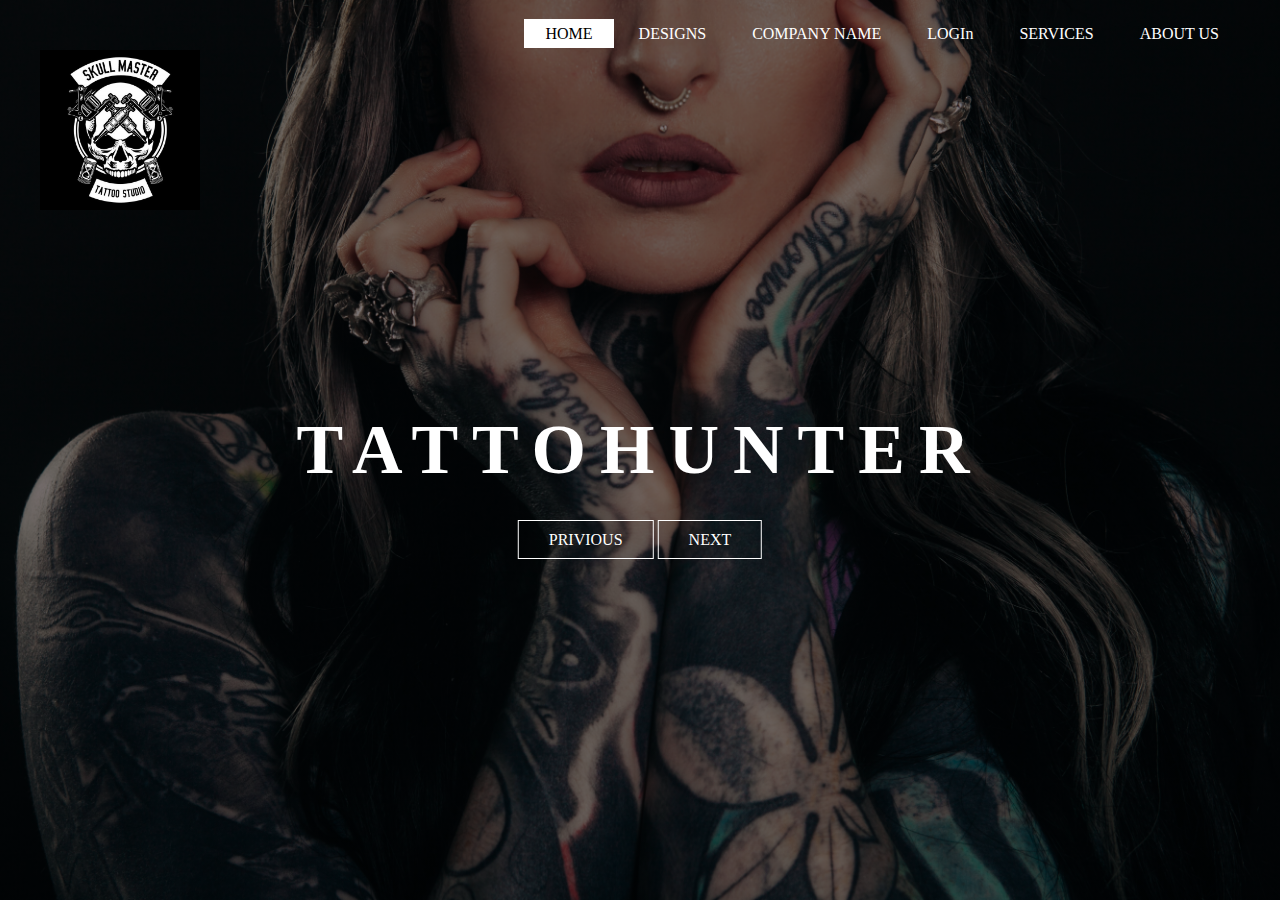
<file: index.html>
<!DOCTYPE html>
<html>
<head>
	<title>TATTOHUNTER</title>
	<link rel="stylesheet" type="text/css" href="style.css">
</head>
<body>
	<header>
		<div class="main">
			<div class="logo">
				<img src="logo.jpeg">
				
			</div>
			<ul>
				<li class="active"><a href="#">HOME</a></li>
				<li><a href="gallery.html">DESIGNS</a></li>
				<li><a href="design.html"> COMPANY NAME</a></li>
				<li><a href="login1.html">LOGIn</a></li>
				<li><a href="table.html">SERVICES</a></li>
				<li><a href="#">ABOUT US</a></li>

			</ul>
		</div>
		<div class="title">
			<h1>TATTOHUNTER</h1>
		</div>
		<div class="button">
			<a href="#" class="btn">PRIVIOUS</a>
			<a href="#" class="btn">NEXT</a>

		</div>
	</header>

</body>
</html>
</file>
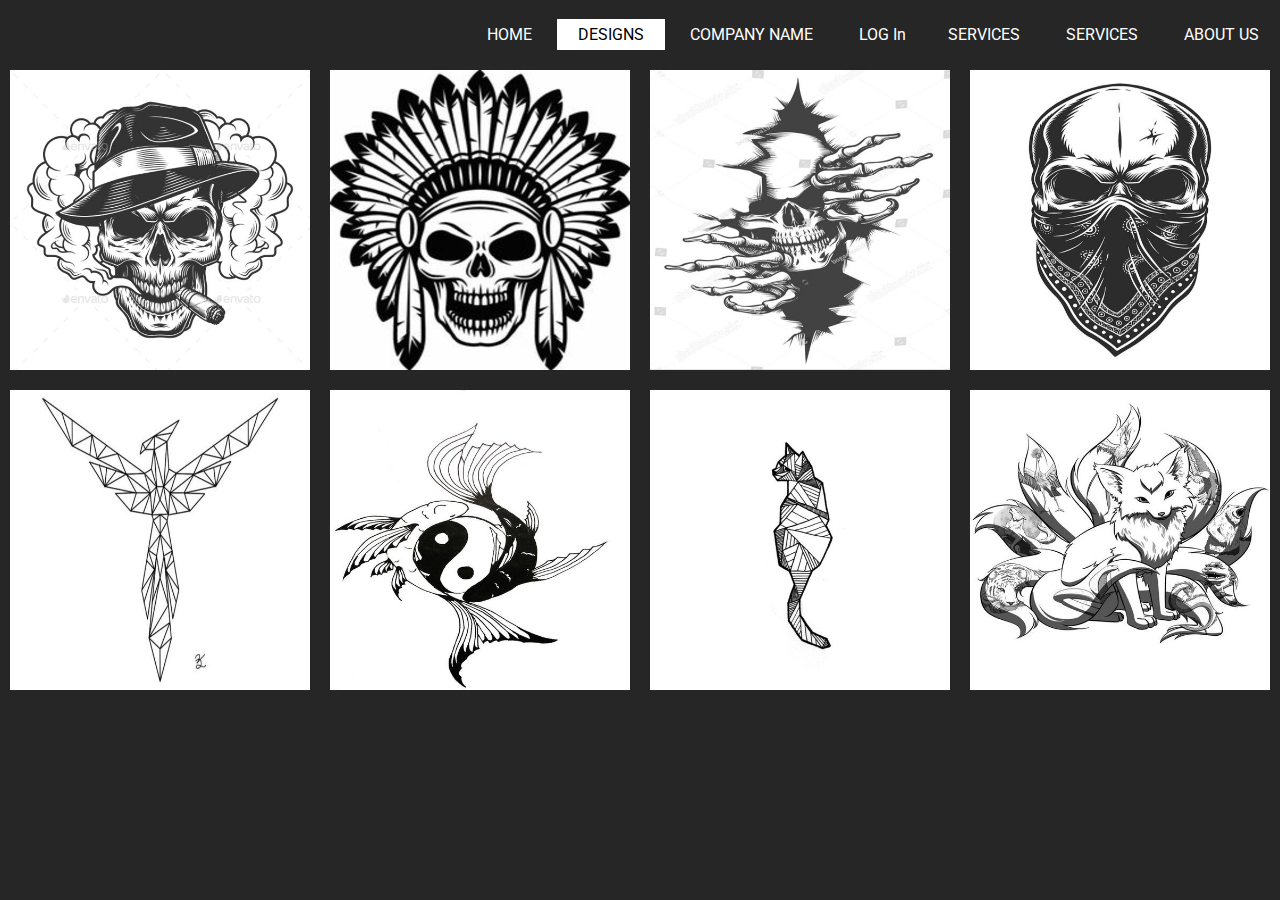
<file: gallery.html>
<!DOCTYPE html>
<html>
<head>
	<meta charset="UTF-8">
	<title>Gallery</title>
	<link rel="stylesheet" href="gallery_style.css">
</head>
<body>
	<ul>
		<li><a href="index.html">HOME</a></li>
		<li class="active"><a href="gallery.html">DESIGNS</a></li>
	    <li><a href="design.html">COMPANY NAME</a></li>
		<li><a href="login1.html">LOG In</a></li><li><a href="table.html">SERVICES</a></li>
		<li><a href="table.html">SERVICES</a></li>
		<li><a href="#">ABOUT US</a></li>

	</ul>

	<div class="container">
		<div class="box">
			<div class="imgBox">
				<img src="img1.jpg">
			</div>
			<div class="details">
				<div class="content">
					<h2>Cowboy Skull</h2>
					<p>Skull is wearing a hat and smoking!</p>
				</div>
			</div>
		</div>
		<div class="box">
			<div class="imgBox">
				<img src="img2.jpg">
			</div>
			<div class="details">
				<div class="content">
					<h2>Tribal Skull</h2>
					<p>Skull is a member of Skull Tribe!</p>
				</div>
			</div>
		</div>
		<div class="box">
			<div class="imgBox">
				<img src="img3.jpg">
			</div>
			<div class="details">
				<div class="content">
					<h2>Prisoner Skull</h2>
					<p>Skull wants escape the Prison!</p>
				</div>
			</div>
		</div>
		<div class="box">
			<div class="imgBox">
				<img src="img4.jpg">
			</div>
			<div class="details">
				<div class="content">
					<h2>Mafia Skull</h2>
					<p>Skull is a Mafia, Be cautious!</p>
				</div>
			</div>
		</div>
		<div class="box">
			<div class="imgBox">
				<img src="img5.jpg">
			</div>
			<div class="details">
				<div class="content">
					<h2>Phoenix</h2>
					<p>Abstract art of Pheonix</p>
				</div>
			</div>
		</div>
		<div class="box">
			<div class="imgBox">
				<img src="img6.jpg">
			</div>
			<div class="details">
				<div class="content">
					<h2>Yin Yang</h2>
					<p>A concept of Dualism</p>
				</div>
			</div>
		</div>
		<div class="box">
			<div class="imgBox">
				<img src="img7.jpg">
			</div>
			<div class="details">
				<div class="content">
					<h2>Cat</h2>
					<p>Abstract art of a Cat</p>
				</div>
			</div>
		</div>
		<div class="box">
			<div class="imgBox">
				<img src="img8.jpg">
			</div>
			<div class="details">
				<div class="content">
					<h2>Nine Tailed Fox</h2>
					<p>Mythical fox entity originating from Chinese mythology</p>
				</div>
			</div>
		</div>
	</div>
</body>
</html>
</file>
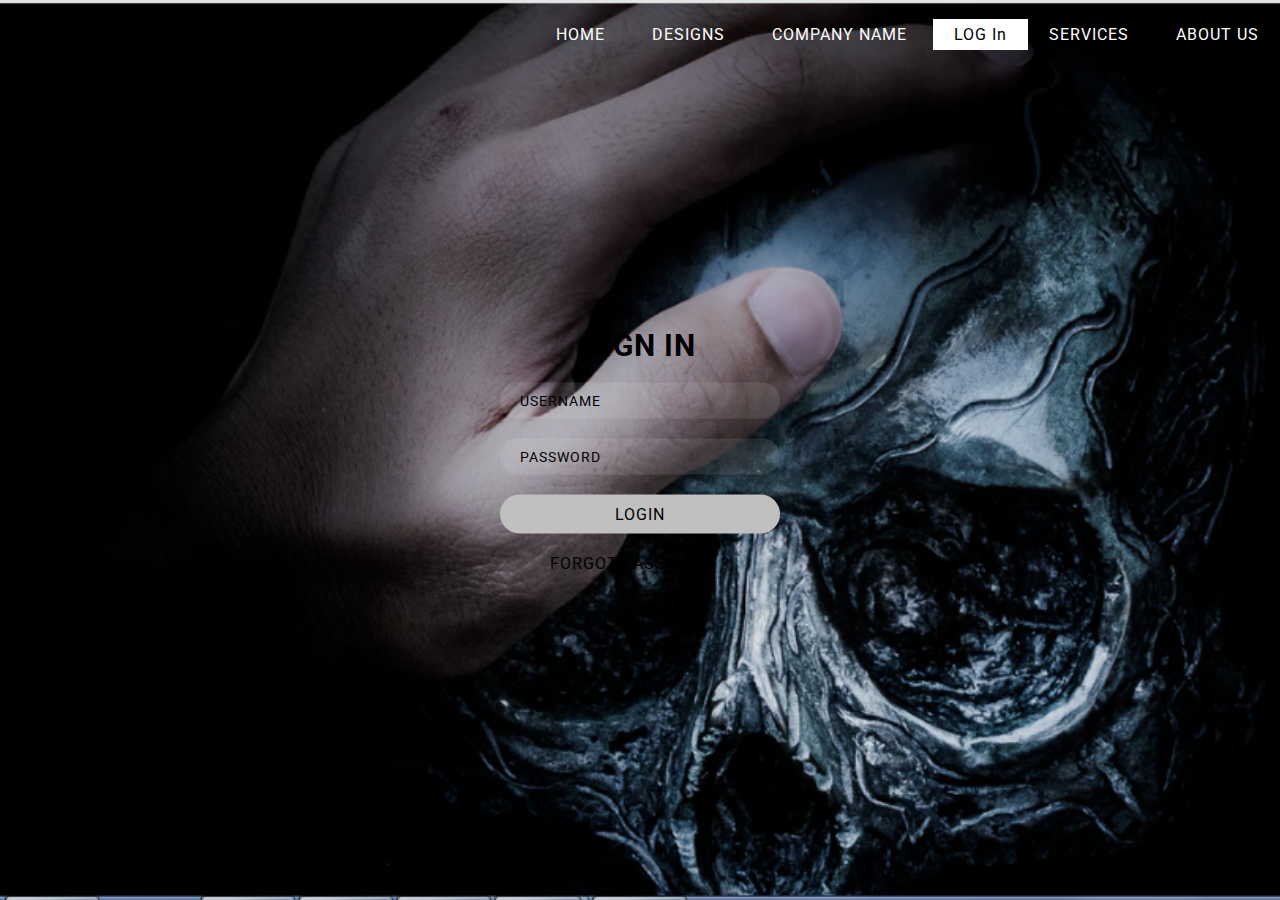
<file: login1.html>
<!DOCTYPE html>
<html>
<head>
	<meta charset="UTF-8">
	<title> Login Page Form1</title>
	<link rel="stylesheet" href="login1_style.css">
</head>
<body>
	<ul>
		<li><a href="index.html">HOME</a></li>
		<li><a href="gallery.html">DESIGNS</a></li>
	    <li><a href="design.html">COMPANY NAME</a></li>
		<li class="active"><a href="login1.html">LOG In</a></li><li>
		<li><a href="table.html">SERVICES</a></li>
		<li><a href="#">ABOUT US</a></li>

	</ul>
	<section>
		<div class="container">
			<div class="login-form">
				<h1>Sign In</h1>
				<form>
					<input type="text" name="" placeholder="Username">
					<input type="password" name="" placeholder="password">
					<input type="submit" name="" value="Login">
				</form>
				<a href="#">Forgot Password ? </a>
			</div>
		</div>
	</section>
</body>
</html>
</file>
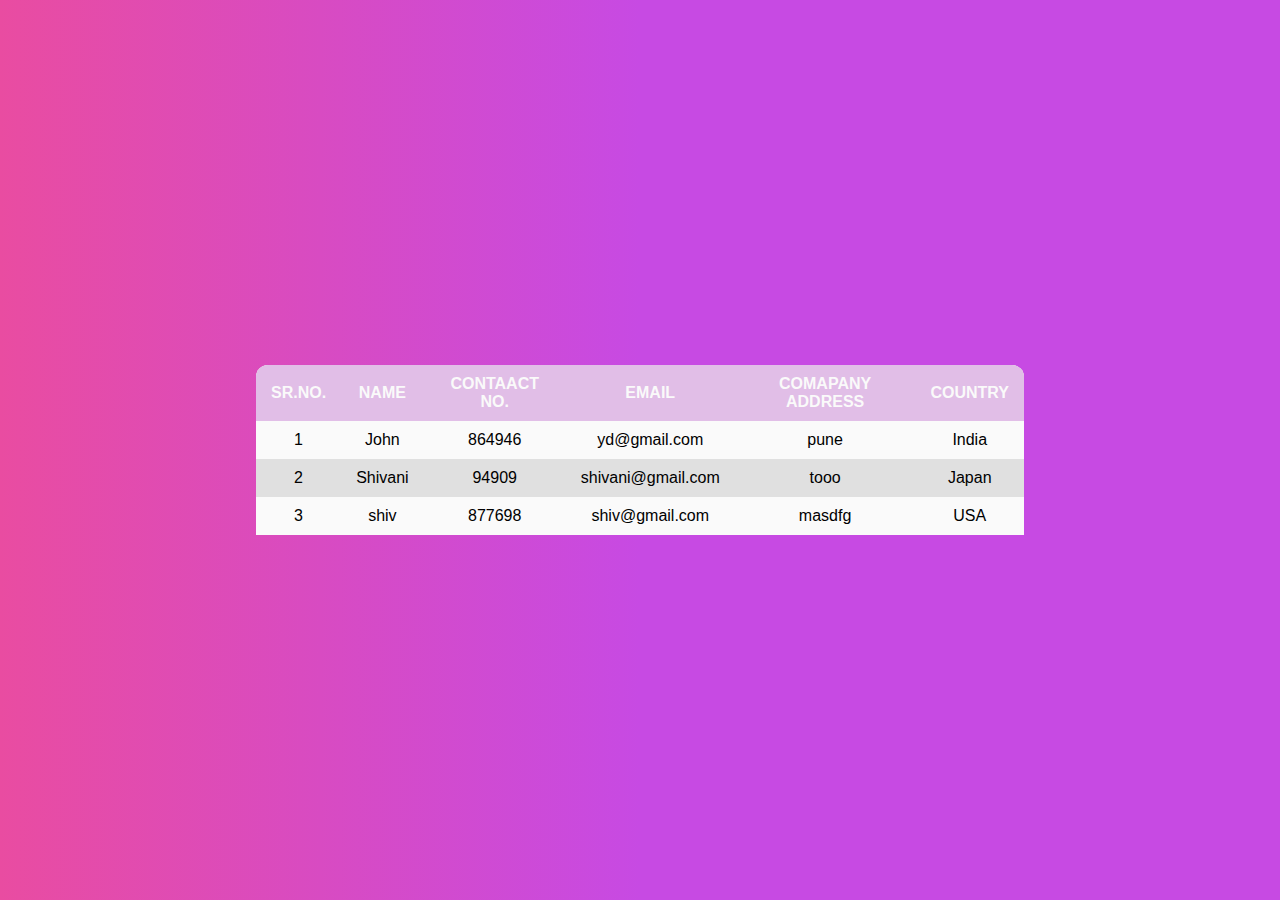
<file: table.html>
<!DOCTYPE html>
<html>
<head>
	<title>Contact us</title>
	<link rel="stylesheet" type="text/css" href="table.css">
	
</head>
<body>
	<ul>
		<li><a href="index.html">HOME</a></li>
		<li ><a href="gallery.html">DESIGNS</a></li>
		<li ><a href="design.html">COMPANY NAME</a></li>
		<li class="active"><a href="table.html">SERVICES</a></li>
		<li><a href="login1.html">LOG In</a></li>
		<li><a href="#">ABOUT US</a></li>

	</ul>
	<div class="res-tab"></div>

	    <table>
		    <tr>
			    <th>Sr.No.</th>
			    <th>Name</th>
			    <th>Contaact no.</th>
			    <th>Email</th>
			    <th>Comapany Address </th>
			    <th>Country </th>
		    </tr>
		    <tr>
			    <td> 1 </td>
			    <td> John </td>
			    <td> 864946 </td>
			    <td> yd@gmail.com </td>
			    <td> pune </td>
			    <td> India </td>
		
		    </tr>
		    <tr>
			    <td> 2 </td>
			    <td> Shivani </td>
			    <td> 94909 </td>
			    <td> shivani@gmail.com </td>
			    <td> tooo </td>
			    <td> Japan </td>
		
		    </tr>
		    <tr>
			    <td> 3 </td>
			    <td> shiv </td>
			    <td> 877698 </td>
			    <td> shiv@gmail.com </td>
			    <td> masdfg  </td>
			    <td> USA </td>
		
		    </tr>
    </table>

</body>
</html>
</file>
<file: style.css>
*{
	margin: 0;
	padding: 0;
	font-family: Century Gothic;
}
header{
	background-image:linear-gradient(rgba(0,0,0,0.5),rgba(0,0,0,0.5)), url(../1.jpg);
    height:100vh;
    background-size: cover;
    background-position: center;
}
ul{
	float: right;
	list-style-type: none;
	margin-top: 25px;
}
ul li{
	display: inline-block;
}
ul li a{
	text-decoration: none;
	color: #fff;
	padding: 5px 20px;
	border: 1px solid transparent;
	transition: 0.6s ease;
}
ul li a:hover{
	background-color: #fff;
	color: #000;
}
ul li.active a{
	background-color: #fff;
	color: #000;

}
.logo img{
	margin-top: 50px;
	float: left;
	width: 160px;
	height: auto;
}
.main{
	max-width: 1200px;
	margin: auto;
}
.title{
	position: absolute;
	top: 50%;
	left: 50%;
	transform: translate(-50%,-50%);
}
.title h1{
	color: #fff;
	font-size:70px;
	letter-spacing: .2em;

}
.button{
	position: absolute;
	top: 60%;
	left: 50%;
	transform: translate(-50%,-50%);

}
.btn{
	border: 1px solid #fff;
	padding: 10px 30px;
	color: #fff;
	text-decoration: none;
	transition: 0.6s ease;
}
.btn:hover{
	background-color: #fff;
	color: #000;

}
</file>
<file: gallery_style.css>
@import url('https://fonts.googleapis.com/css2?family=Roboto:wght@300&display=swap');
body
{
	margin: 0;
	padding: 0;
	background: #262626;
	font-family: 'Roboto', sans-serif;
}
ul{
	float: right;
	list-style-type: none;
	margin-top: 25px;
}
ul li{
	display: inline-block;
}
ul li a{
	text-decoration: none;
	color: #fff;
	padding: 5px 20px;
	border: 1px solid transparent;
	transition: 0.6s ease;
}
ul li a:hover{
	background-color: #fff;
	color: #000;
}
ul li.active a{
	background-color: #fff;
	color: #000;

}

.container
{
	width: 1280px;
	margin: 150px auto 0;	
	display: flex;
	flex-direction: row;
	flex-wrap: wrap;
}

.container .box
{
	position: relative;
	width: 300px;
	height: 300px;
	background: #ff0;
	margin: 10px;
	box-sizing: border-box;
	display: inline-block;
	text-align: center;
}

.container .box .imgBox
{
	position: relative;
	width: 100%;
	overflow: hidden;
}
.container .box .imgBox img
{
	max-width: 100%;
	transition: transform 2s;

}
.container .box:hover .imgBox img
{
	transform: scale(1.2);
}

.container .box .details
{
	position: absolute;
	top: 10px;
	left: 10px;
	bottom: 10px;
	right: 10px;
	background: rgba(0,0,0,0.8);
	transform: scaleY(0);
	transition: transform .5s;
}

.container .box:hover .details
{
	transform: scaleY(1);
}


.container .box .details .content
{
	position: absolute;
	top: 50%;
	transform: translateY(-50%);
	text-align: center;
	padding: 15px;
	color: #fff;
}

.container .box .details .content h2
{
	margin: 0;
	padding: 0;
	font-size: 20px;
	color: #33FFBB;
}

.container .box .details .content p
{
	margin: 10px 0 0;
	padding: 0;
}
</file>
<file: login1_style.css>
@import url('https://fonts.googleapis.com/css2?family=Roboto:wght@300&display=swap');
body
{
	margin: 0;
	padding: 0;
	font-family: 'Roboto', sans-serif;
	letter-spacing: 1px;
}
ul{
	float: right;
	list-style-type: none;
	margin-top: 25px;
}
ul li{
	display: inline-block;
}
ul li a{
	text-decoration: none;
	color: #fff;
	padding: 5px 20px;
	border: 1px solid transparent;
	transition: 0.6s ease;
}
ul li a:hover{
	background-color: #fff;
	color: #000;
}
ul li.active a{
	background-color: #fff;
	color: #000;

}
section
{
	width: 100%;
	height: 100vh;
	background: linear-gradient(rgba(0,0,0,0.1),rgba(0,0,0,0.1)),url(../log.jpg);
	background-size: cover;

}

.container
{ 
	position: absolute;
	left: 50%;
	top: 50%;
	transform: translate(-50%,-50%);
	width: 340px;
	text-align: center;
	color: #2196f3
}
form:hover{
	color: #255784;
	background: #2196f3;
	box-shadow: 0 0 10px #2196f3,0 0 40px #2196f3,0 0 80px #2196f3;
}
.login-form
{
	position: relative;
	box-sizing: border-box;
	padding: 60px 30px;
	transition: 0.5s;

}

.login-form:hover
{
	background: rgba(255,128,0,0.8);
	box-shadow: 0 0 20px rgba(0,191,255,0.2);
}

.login-form h1
{
	margin: 0 0 20px;
	color: #000;
	font-size: 30px;
	text-transform: uppercase;
}

.login-form input
{
	display: block;
	width: 100%;
	padding: 10px 20px;
	box-sizing: border-box;
	margin-bottom: 20px;
	border-radius: 25px;
	outline: inherit;
	font-size: 14px;
	letter-spacing: 1px;
	color: #000;
	text-transform: uppercase;
	border: none;
	background: rgba(255,255,255,0.1);
	font-family: 'Roboto', sans-serif;
}

.login-form input::placeholder
{
	color: #000;
}

.login-form input[type="submit"]
{
	color: #000;
	background: #C0C0C0;
	font-size: 16px;
	border: none;
	cursor: pointer;
}

.login-form input[type="submit"]:hover
{
	background: #005aca;
}

.login-form a 
{
	text-decoration: none;
	color: #000;
	text-transform: uppercase;
}
</file>
<file: table.css>
*{
	margin: 0;
	padding: 0;
	outline: 0;
}
ul{
	float: right;
	list-style-type: none;
	margin-top: 25px;
}
ul li{
	display: inline-block;
}
ul li a{
	text-decoration: none;
	color: #fff;
	padding: 5px 20px;
	border: 1px solid transparent;
	transition: 0.6s ease;
}
ul li a:hover{
	background-color: #fff;
	color: #000;
}
ul li.active a{
	background-color: #fff;
	color: #000;

}
.res-tab{
	position: absolute;
	top: 0;
	left: 0;
	right: 0;
	bottom: 0;
	z-index: .7;
	background: background: rgb(233,76,161);
    background: linear-gradient(90deg, rgba(233,76,161,1) 0%, rgba(199,74,227,1) 50%);
}

table{
	position: absolute;
	z-index: 2;
	left: 505;
	top: 50%;
	left: 50%;
	transform: translate(-50%,-50%);
	width: 60%;
	border-collapse: collapse;
	border-spacing: 0;
	border-radius: 12px 12px 0 0;
	overflow: hidden;

	background: #fafafa;
	text-align: center;
}
th,td{
	padding: 10px 15px;

}
th{ 
	background: #e1bee7;
	color: #fafafa;
	text-transform: uppercase;
	font-family: 'Roboto', sans-serif;

}
td{
	font-family: 'Open sans',sans-serif
}
tr:nth-child(odd){
	background-color: #e0e0e0;
}
</file>
